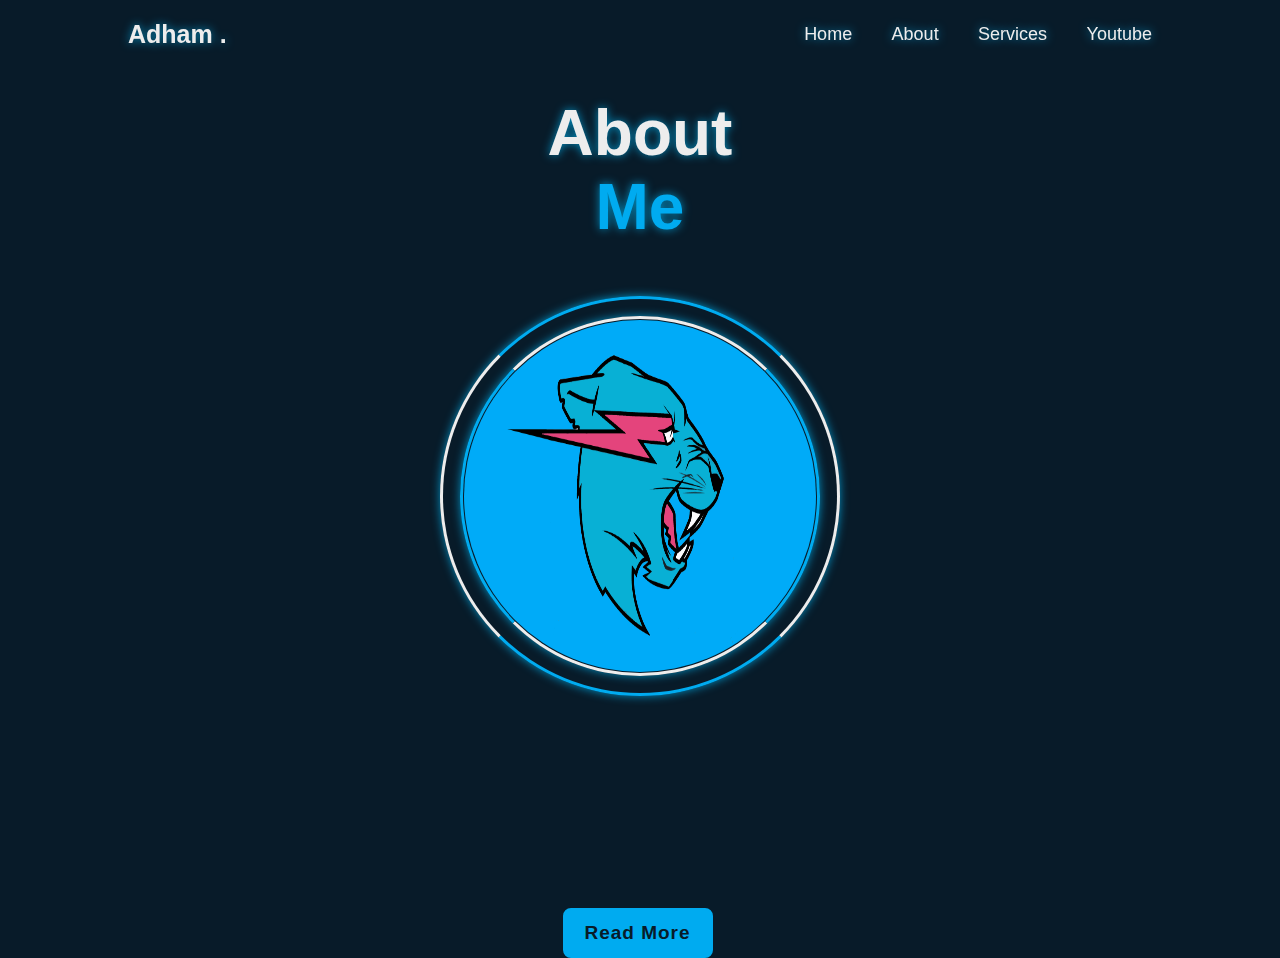
<file: about.html>
<!DOCTYPE html>
<html lang="en">
<head>
    <meta charset="UTF-8">
    <meta name="viewport" content="width=device-width, initial-scale=1.0">
    <link rel="stylesheet" href="style-about.css">
    <link href='https://unpkg.com/boxicons@2.1.4/css/boxicons.min.css' rel='stylesheet'>
    <title>About</title>
</head>
<body>

    <header class="header">
        <a href="#" class="logo">Adham .</a>
        <nav class="navbar">
            <a href="index.html">Home</a>
            <a href="about.html">About</a>
            <a href="services.html">Services</a>
            <a href="Projects.html">Youtube</a>
            
        </nav>
     </header>

     <section class="about" id="about">
        <h2 class="heading">About <span>Me</span></h2>
    
        <div class="about-img">
            <img src="image/Mr-Beast-Emblem.png" alt="">
            <span class="circle-spin"></span>
            <span class="circle-spin1"></span>
        </div>

        <h3>Frontend Developer!</h3>
        <div class="about-content">
            
            <p>Lorem ipsum dolor sit amet consectetur adipisicing elit. Eos laboriosam corporis architecto nemo quos quas culpa quod veritatis dicta exercitationem, doloribus cupiditate asperiores expedita laudantium iure mollitia distinctio, possimus quasi qui! Ad, sapiente soluta maiores, necessitatibus ea voluptatem ex sunt veritatis maxime illum quo sit quisquam aut iste doloribus ullam.</p>
    </div>
            <div class="btn-box btns">
                <a href="#" class="btn">Read More</a>
            </div>
        </div>
      </section>
</body>
</html>
</file>
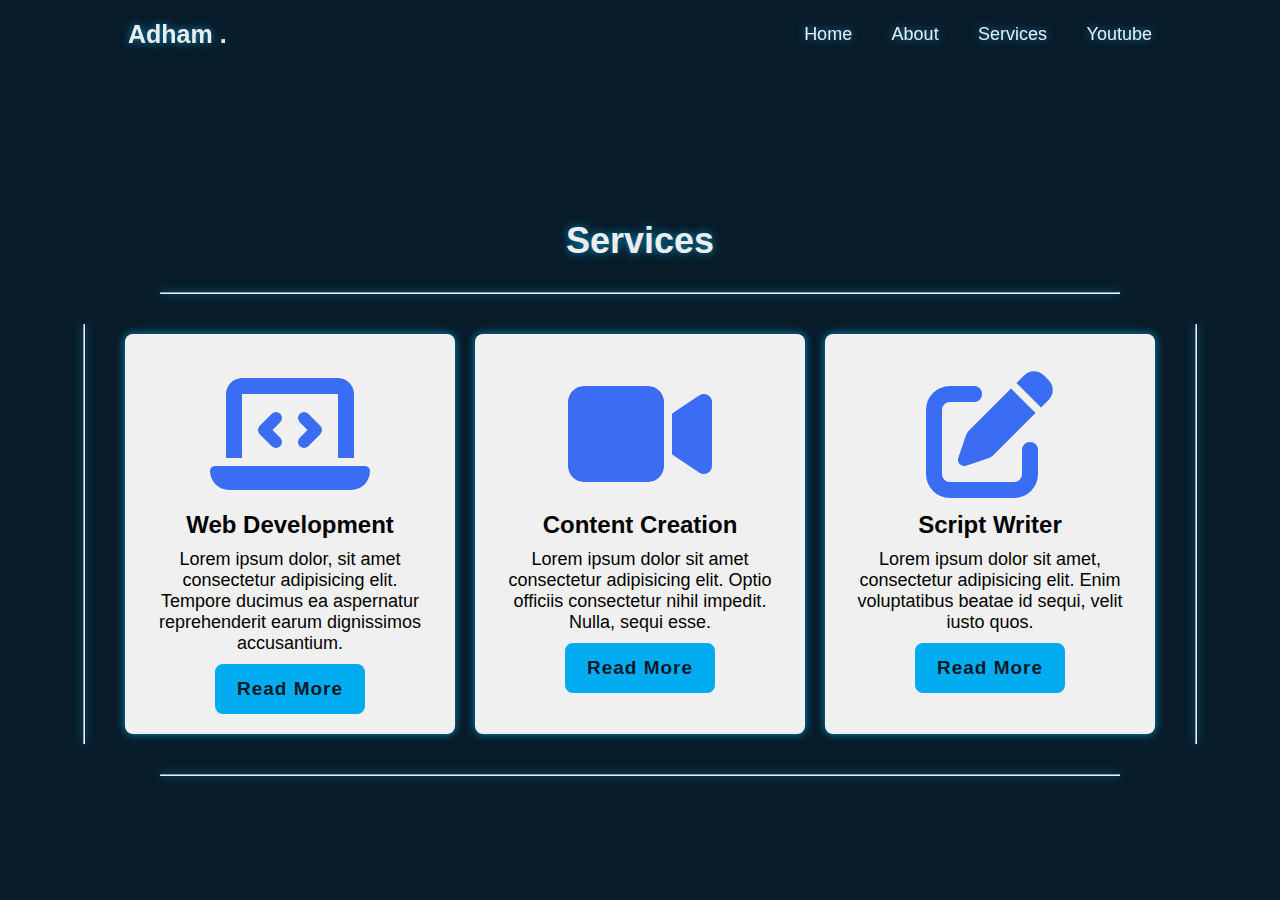
<file: services.html>
<!DOCTYPE html>
<html lang="en">
<head>
    <meta charset="UTF-8">
    <meta name="viewport" content="width=device-width, initial-scale=1.0">
    <link rel="stylesheet" href="style-services.css">
    <link rel="stylesheet" href="https://cdnjs.cloudflare.com/ajax/libs/font-awesome/6.4.0/css/all.min.css">
    <link rel="stylesheet" href="https://cdn.adoff.net/cdn-v-1-0/main.min.css">
    <title>Services</title>
</head>
<body>
    <header class="header">
        <a href="#" class="logo">Adham .</a>
        <nav class="navbar">
            <a href="index.html">Home</a>
            <a href="about.html">About</a>
            <a href="services.html">Services</a>
            <a href="Projects.html">Youtube</a>
            
        </nav>
     </header>
    <div class="container">
        
        <h1 class="heading">Services</h1>
        <hr class="up-line">
        <div class="card-container">
            <hr class="right-line">
            <div class="glow-card">
                <div class="icon">
                    <i class="fa-solid fa-laptop-code"></i>
                </div>
                <h2 class="service-name">Web Development</h2>
                <p>Lorem ipsum dolor, sit amet consectetur adipisicing elit. Tempore ducimus ea aspernatur reprehenderit earum dignissimos accusantium.</p>
                <div class="btn-box btns">
                    <a href="#" class="btn">Read More</a>
                </div>
            </div>
            <div class="glow-card">
                <div class="icon">
                    <i class="fa-solid fa-video"></i>
                </div>
                <h2 class="service-name">Content Creation</h2>
                <p>Lorem ipsum dolor sit amet consectetur adipisicing elit. Optio officiis consectetur nihil impedit. Nulla, sequi esse.</p>
                <div class="btn-box btns">
                    <a href="#" class="btn">Read More</a>
                </div>
            </div>
            
            <div class="glow-card">
                <div class="icon">
                    <i class="fa-solid fa-pen-to-square"></i>
                </div>
                <h2 class="service-name">Script Writer</h2>
                <p>Lorem ipsum dolor sit amet, consectetur adipisicing elit. Enim voluptatibus beatae id sequi, velit iusto quos.</p>
                <div class="btn-box btns">
                    <a href="#" class="btn">Read More</a>
                    
                </div>
                
            </div>
            <hr class="lift-line">
        </div>
        <hr class="under-line">
    </div>
    
</body>
</html>
</file>
<file: style-about.css>
*{
    margin: 0px;
    padding: 0px;
    box-sizing: border-box;
    font-family: 'Roboto', sans-serif;
}

body{
    background-color:#081b29;
    
    display: flex;
    background-size: cover;
    background-position: center;
}
.header{
    position: fixed;
    top: 0;
    left: 0;
    width: 100%;
    padding: 20px 10%;
    background: transparent;
    display: flex;
    justify-content: space-between;
    align-items: center;
    z-index: 100;

}

.logo{
    position: relative;
    text-decoration: none;
    font-size: 25px;
    color: #ededed;
    font-weight: 600;
    text-shadow: 0 0 10px rgba(0, 191, 255, 0.7); /* Add a sky blue glow shadow */
    animation: glow5 2s ease-in-out infinite; /* Apply the glow animation */
    

}

@keyframes glow5 {
    0% {
      text-shadow: 0 0 10px rgba(0, 191, 255, 0.7); /* Initial glow color and size */
    }
    50% {
      text-shadow: 0 0 20px rgba(0, 191, 255, 0.9); /* Midway glow color and size */
    }
    100% {
      text-shadow: 0 0 10px rgba(0, 191, 255, 0.7); /* Final glow color and size */
    }
  }

  

  @keyframes showRight {
    100%{
        width: 0;

    }
}



.navbar a {
    font-size: 18px;
    color: #ededed;
    text-decoration: none;
    font-weight: 500;
    margin-left: 35px;
    text-shadow: 0 0 10px rgba(0, 191, 255, 0.7); /* Add a sky blue glow shadow */
    animation: glow1 2s ease-in-out infinite; /* Apply the glow animation */
    

}

@keyframes glow {
    0% {
      text-shadow: 0 0 10px rgba(0, 191, 255, 0.7); /* Initial glow color and size */
    }
    50% {
      text-shadow: 0 0 20px rgba(0, 191, 255, 0.9); /* Midway glow color and size */
    }
    100% {
      text-shadow: 0 0 10px rgba(0, 191, 255, 0.7); /* Final glow color and size */
    }
  }

.navbar :hover {
    color: #00abf0;
}

.heading{
   position: relative;
    width: 90%;
    display: flex;
    justify-content: center;
    align-items: center;
    flex-direction: column;
    text-align: center;
    margin: 20px auto;


}






.heading h1{
    margin-top: 50px;
    font-size: 50px;
    color: #00abf0;
    margin-bottom: 25px;
    position: relative;

}

.heading h1::after{
    content: "";
    position: absolute;
    width: 100%;
    height: 4px;
    display: block;
    margin: 0 auto;
    background-color: #ededed;
}

.heading p{
    font-size: 18px;
    color: #ededed;
    margin-bottom: 35px;
}



.container{
    width: 90%;
    margin: 0 auto;
    padding: 10px 20px;
    

}

.about{
    display: flex;
    justify-content: space-between;
    align-items: center;
    flex-wrap: wrap;
    position: relative;
}

.about::before{
    content: '';
    position: absolute;
    top: 0;
    right: 0;
    width: 100%;
    height: 100%;
    background: #081b29;
    animation: showRight 1s ease forwards;
    animation-delay: .5s;
}


.about-image{
    flex: 1;
    margin-right: 40px;
    overflow: hidden;
        width: 200px; /* Adjust the size of the container as needed */
        height: 600px; /* Keep the same value as width to get a perfect circle */
        
        overflow: hidden; /* Hide any content that goes beyond the circle */
        background-image: url("MrBeast_2022_02_crop_\(cropped\).jpg"); /* Replace with the path to your photo */
        background-size: cover;
        background-position: center;
        box-shadow: 0 0 10px rgba(0, 191, 255, 0.7); /* Add a sky blue glow shadow */
        animation: glow 2s ease-in-out infinite; /* Apply the glow animation */
        margin-left: 50px;
        position: relative;
      

}

.about-image::before{
    content: '';
    position: absolute;
    top: 0;
    right: 0;
    width: 100%;
    height: 100%;
    background: #081b29;
    animation: showRight 1s ease forwards;
    animation-delay: .5s;
}


@keyframes glow {
    0% {
      box-shadow: 0 0 10px rgba(255, 255, 255, 0.7); /* Initial glow color and size */
    }
    50% {
      box-shadow: 0 0 20px rgba(255, 255, 255, 0.7); /* Midway glow color and size */
    }
    100% {
      box-shadow: 0 0 10px rgba(255, 255, 255, 0.7); /* Final glow color and size */
    }
  }
  
.about-image img{
    max-width: 100%;
    height: auto;
    display: block;
    transition: 0.5s ease;
    position: relative;
    
}

.about-image img::before{
    content: '';
    position: absolute;
    top: 0;
    right: 0;
    width: 100%;
    height: 100%;
    background: #081b29;
    animation: showRight 1s ease forwards;
    animation-delay: .5s;
}

.about-image :hover img{
    transform: scale(1.2);
}

.about-content{
    flex: 1;

}
.about-content h2{
    margin-top: 100px;
    font-size: 23px;
    margin-bottom: 15px;
    color: #00abf0;


}

.about-content p{
    font-size:18px ;
    line-height: 1.5;
    color: #ededed;
}

.btn-box{
    display: flex;
    justify-content: space-between;
    width: 345px;
    height: 50px;
    
}

.btn-box a{
    position: relative;
    display: inline-flex;
    justify-content: center;
    align-items: center;
    width: 150px;
    height: 100%;
    background: #00abf0;
    border: 2px solid #00abf0;
    border-radius: 8px;
    font-size: 19px;
    color: #081b29;
    text-decoration: none;
    font-weight: 600;
    letter-spacing: 1px;
    z-index: 1;
    overflow: hidden;
    transition: .5s;

}
.btn-box a:hover{
    color: #00abf0;
}

.btn-box a:nth-child(2) {
    background: transparent;
    color: #00abf0;
}
.btn-box a:nth-child(2):hover{
    color: #081b29;
}
.btn-box a:nth-child(2)::before{
    background: #00abf0;
}

.btn-box a::before{
    content: '';
    position: absolute;
    top: 0;
    left: 0;
    width: 0%;
    height: 100%;
    background: #081b29;
    z-index: -1;
    transition: .5s;
}
.btn-box a:hover:before{
    width: 100%;
}


.about{
    display: flex;
    justify-content: center;
    align-items: center;
    flex-direction: column;
    gap: 2rem;
    background: var(--second-bg-color);
    
    
}

.heading{
    font-size: 4rem;
    margin-top: 6rem;
    text-align: center;
    color: #ededed;
    text-shadow: 0 0 10px rgba(0, 191, 255, 0.7); /* Add a sky blue glow shadow */
    animation: glow4 2s ease-in-out infinite; /* Apply the glow animation */
    
}

@keyframes glow4 {
    0% {
      text-shadow: 0 0 10px rgba(0, 191, 255, 0.7); /* Initial glow color and size */
    }
    50% {
      text-shadow: 0 0 20px rgba(0, 191, 255, 0.9); /* Midway glow color and size */
    }
    100% {
      text-shadow: 0 0 10px rgba(0, 191, 255, 0.7); /* Final glow color and size */
    }
  }

.heading span{
    color: #00abf0;
}

.about-img{
    position: relative;
    width: 25rem;
    height: 25rem;
    border-radius: 50%;
    display: flex;
    justify-content: center;
    align-items: center;

}

.about-img img{
    width: 88%;
    border-radius: 50%;
    border: 2rem solid var(--main-color);
    height: 88%;


}

span{
    color: var(--main-color);
    text-shadow: 0 0 10px rgba(0, 191, 255, 0.7); /* Add a sky blue glow shadow */
    animation: glow3 2s ease-in-out infinite; /* Apply the glow animation */
    
}


@keyframes glow3 {
    0% {
      text-shadow: 0 0 10px rgba(0, 191, 255, 0.7); /* Initial glow color and size */
    }
    50% {
      text-shadow: 0 0 20px rgba(0, 191, 255, 0.9); /* Midway glow color and size */
    }
    100% {
      text-shadow: 0 0 10px rgba(0, 191, 255, 0.7); /* Final glow color and size */
    }
  }
.about-img .circle-spin{
    position: absolute;
    top: 50%;
    left: 50%;
    transform: translate(-50%, -50%) rotate(0);
    width: 100%;
    height: 100%;
    border-radius: 50%;
    border-top: .2rem solid #00abf0;
    border-bottom: .2rem solid #00abf0;
    border-left: .2rem solid #ededed;
    border-right: .2rem solid #ededed;
    box-shadow: 0 0 10px rgba(0, 191, 255, 0.7); /* Add a sky blue glow shadow */
    animation: glow 2s ease-in-out infinite; /* Apply the glow animation */

}

@keyframes glow {
    0% {
      box-shadow: 0 0 10px rgba(0, 191, 255, 0.7); /* Initial glow color and size */
    }
    50% {
      box-shadow: 0 0 20px rgba(0, 191, 255, 0.9); /* Midway glow color and size */
    }
    100% {
      box-shadow: 0 0 10px rgba(0, 191, 255, 0.7); /* Final glow color and size */
    }
  }

.about-img .circle-spin1{
  position: absolute;
  top: 50%;
  left: 50%;
  transform: translate(-50%, -50%) rotate(0);
  width: 90%;
  height: 90%;
  border-radius: 50%;
  
  border-top: .2rem solid #ededed;
  border-bottom: .2rem solid #ededed;
  border-left: .2rem solid #00abf0;
  border-right: .2rem solid #00abf0;
  box-shadow: 0 0 10px rgba(0, 191, 255, 0.7); /* Add a sky blue glow shadow */
  animation: glow 2s ease-in-out infinite; /* Apply the glow animation */

}

h3{
    color: #00abf0;
    text-shadow: 0 0 10px rgba(0, 191, 255, 0.7); /* Add a sky blue glow shadow */
    animation: glow1 2s ease-in-out infinite; /* Apply the glow animation */
    font-size: 1.9rem;
    
}

@keyframes glow1 {
    0% {
      text-shadow: 0 0 10px rgba(0, 191, 255, 0.7); /* Initial glow color and size */
    }
    50% {
      text-shadow: 0 0 20px rgba(0, 191, 255, 0.9); /* Midway glow color and size */
    }
    100% {
      text-shadow: 0 0 10px rgba(0, 191, 255, 0.7); /* Final glow color and size */
    }
  }




p{
    display: flex;
    justify-content: center;
    align-items: center;
    text-shadow: 0 0 10px rgba(0, 191, 255, 0.7); /* Add a sky blue glow shadow */
    animation: glow2 2s ease-in-out infinite; /* Apply the glow animation */
    text-align: center;
}

@keyframes glow2 {
    0% {
      text-shadow: 0 0 10px rgba(0, 191, 255, 0.7); /* Initial glow color and size */
    }
    50% {
      text-shadow: 0 0 20px rgba(0, 191, 255, 0.9); /* Midway glow color and size */
    }
    100% {
      text-shadow: 0 0 10px rgba(0, 191, 255, 0.7); /* Final glow color and size */
    }
  }

.about-content{
    display: flex;
    justify-content: center;
    align-items: centers;
}

.btn{
    margin-left: 95px;
    

}

@media (max-width:1023px){
  .header{
    padding: 12px 20px;
  }

  .navbar a{
    margin-left: 10px;

  }


}
</file>
<file: style-services.css>
*{
    margin: 0px;
    padding: 0px;
    box-sizing: border-box;
    font-family: 'Roboto', sans-serif;
    text-decoration: none;
}
.nav{
    background: #081b29;
    height: 80px;
    width: 100%;

}


body{
    background-color:#081b29;
    
    display: flex;
    background-size: cover;
    background-position: center;
}
.header{
    position: fixed;
    top: 0;
    left: 0;
    width: 100%;
    padding: 20px 10%;
    background: transparent;
    display: flex;
    justify-content: space-between;
    align-items: center;
    z-index: 100;

}



    .logo{
        position: relative;
        text-decoration: none;
        font-size: 25px;
        color: #ededed;
        font-weight: 600;
        text-shadow: 0 0 10px rgba(0, 191, 255, 0.7); /* Add a sky blue glow shadow */
        animation: glow5 2s ease-in-out infinite; /* Apply the glow animation */
        
    
    }




@keyframes glow5 {
    0% {
      text-shadow: 0 0 10px rgba(0, 191, 255, 0.7); /* Initial glow color and size */
    }
    50% {
      text-shadow: 0 0 20px rgba(0, 191, 255, 0.9); /* Midway glow color and size */
    }
    100% {
      text-shadow: 0 0 10px rgba(0, 191, 255, 0.7); /* Final glow color and size */
    }
  }

  

  @keyframes showRight {
    100%{
        width: 0;

    }
}



.navbar a {
    font-size: 18px;
    color: #ededed;
    text-decoration: none;
    font-weight: 500;
    margin-left: 35px;
    text-shadow: 0 0 10px rgba(0, 191, 255, 0.7); /* Add a sky blue glow shadow */
    animation: glow1 2s ease-in-out infinite; /* Apply the glow animation */
    

}

@keyframes glow {
    0% {
      text-shadow: 0 0 10px rgba(0, 191, 255, 0.7); /* Initial glow color and size */
    }
    50% {
      text-shadow: 0 0 20px rgba(0, 191, 255, 0.9); /* Midway glow color and size */
    }
    100% {
      text-shadow: 0 0 10px rgba(0, 191, 255, 0.7); /* Final glow color and size */
    }
  }

.navbar :hover {
    color: #00abf0;
}


.container {
    max-width: 1000px;
    margin: 0 auto;
    padding: 20px;
    margin-top: 200px;
}

.heading {
    text-align: center;
    font-size: 36px;
    margin-bottom: 30px;
    color: #ededed;
    text-shadow: 0 0 10px rgba(0, 191, 255, 0.7); /* Add a sky blue glow shadow */
    animation: glow1 2s ease-in-out infinite; /* Apply the glow animation */



}



.card-container {
    display: flex;
    justify-content: center;
    
    
}




.card{
    background-color: #f0f0f0;
    border-radius: 8px;
    padding: 30px;
    margin: 10px;
    width: 400px;
    text-align: center; /* Center the text inside the card */
    transition: 0.7s ease;

    
}






.glow-card {
    background-color: #f0f0f0;
    border-radius: 8px;
    padding: 30px;
    margin: 10px;
    width: 400px;
    text-align: center; /* Center the text inside the card */
    box-shadow: 0 0 10px rgba(0, 191, 255, 0.7); /* Add a sky blue glow shadow */
    transition: box-shadow 0.3s ease-in-out;

}

.glow-card:hover {
    box-shadow: 0 8px 16px rgba(0, 191, 255, 0.7), 0 12px 30px rgba(0, 0, 0, 0.2);
    
    
}

h2 {
    font-size: 24px;

}

p {
    font-size: 18px;
}

.icon{
    color: #3a6cf4;
    font-size: 8em;
    text-align: center;
    animation-duration: 3s;
    animation-name: slidein;
  }


  .btn-box{
    display: flex;
    justify-content: space-between;
    width: 270px;
    height: 50px;
    
    
}

.btn-box a{
    position: relative;
    display: inline-flex;
    justify-content: center;
    align-items: center;
    width: 150px;
    height: 100%;
    background: #00abf0;
    border: 2px solid #00abf0;
    border-radius: 8px;
    font-size: 19px;
    color: #081b29;
    text-decoration: none;
    font-weight: 600;
    letter-spacing: 1px;
    z-index: 1;
    overflow: hidden;
    transition: .5s;
    margin-left: 60px;
    margin-top: 10px;



}

@keyframes slidein {
    from{
        margin-left: -100%;
    }
    to{
        margin-left: 0%;
    }
}


.btn-box .btn1{
    position: relative;
    display: inline-flex;
    justify-content: center;
    align-items: center;
    width: 150px;
    height: 100%;
    background: #00abf0;
    border: 2px solid #00abf0;
    border-radius: 8px;
    font-size: 19px;
    color: #081b29;
    text-decoration: none;
    font-weight: 600;
    letter-spacing: 1px;
    z-index: 1;
    overflow: hidden;
    transition: .5s;
    margin-left: 60px;
    margin-top: 30px;

}
.btn-box a:hover{
    color: #00abf0;
}

.btn-box a:nth-child(2) {
    background: transparent;
    color: #00abf0;
}
.btn-box a:nth-child(2):hover{
    color: #081b29;
}
.btn-box a:nth-child(2)::before{
    background: #00abf0;
}

.btn-box a::before{
    content: '';
    position: absolute;
    top: 0;
    left: 0;
    width: 0%;
    height: 100%;
    background: #081b29;
    z-index: -1;
    transition: .5s;
}
.btn-box a:hover:before{
    width: 100%;
}

.service-name{
    margin-bottom: 10px;
}

.under-line{
    margin-top: 30px;
    box-shadow: 0 0 10px rgba(0, 191, 255, 0.7); /* Add a sky blue glow shadow */
}

.up-line{
    box-shadow: 0 0 10px rgba(0, 191, 255, 0.7); /* Add a sky blue glow shadow */
    margin-bottom: 30px;
}

.right-line{
    box-shadow: 0 0 10px rgba(0, 191, 255, 0.7); /* Add a sky blue glow shadow */
    margin-right: 30px;
    
}

.lift-line{
    box-shadow: 0 0 10px rgba(0, 191, 255, 0.7); /* Add a sky blue glow shadow */
    margin-left: 30px;
    
}
@media only screen and (max-width: 1023px) {
    .container {
        margin-top: 100px; /* Adjust the top margin for smaller screens */
    }
    
    .glow-card {
        width: 90%; /* Adjust width for smaller screens */
    }
    
    .card-container {
        flex-direction: column; /* Stack cards vertically on smaller screens */
    }
    
    .btn-box {
        flex-direction: column; /* Stack buttons vertically on smaller screens */
        margin-top: 20px; /* Add some spacing between buttons */
    }
    
    .btn-box a {
        margin: 5px 0; /* Add margin to buttons on smaller screens */
    }
}
</file>
